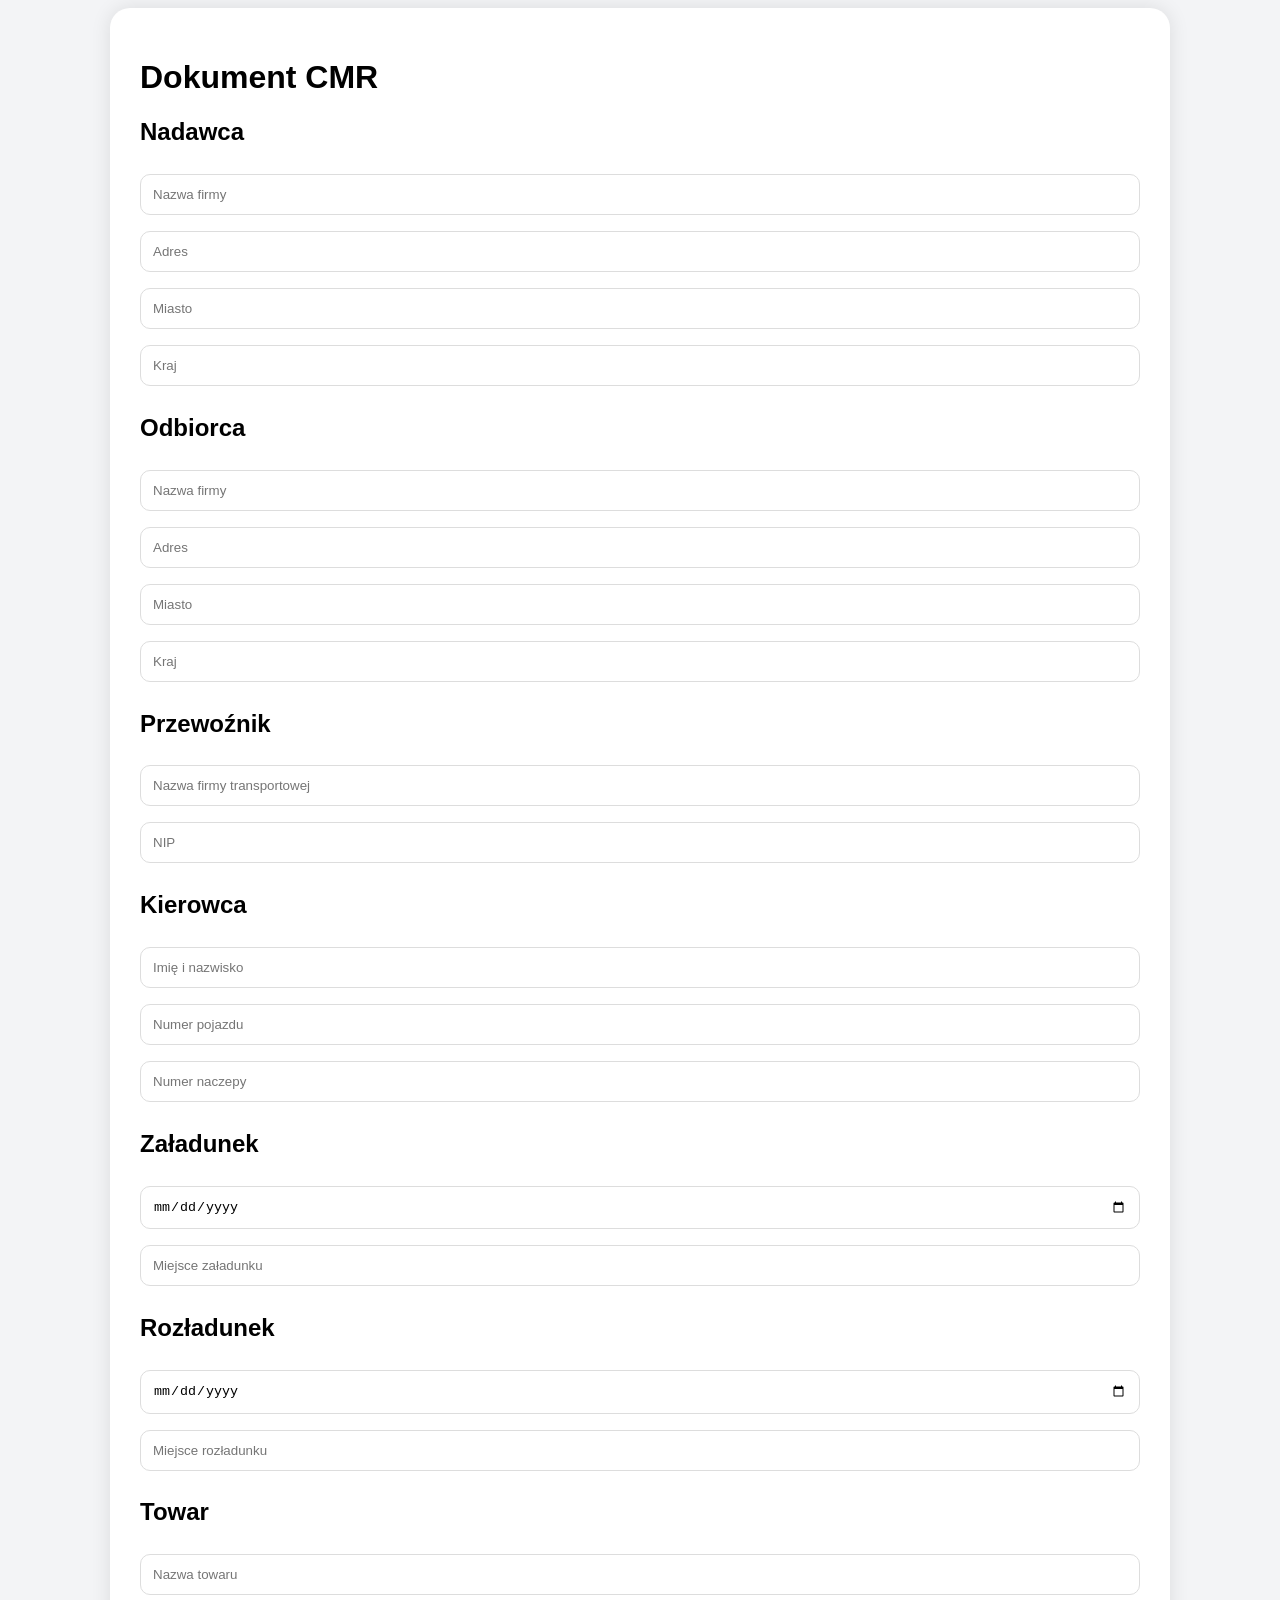
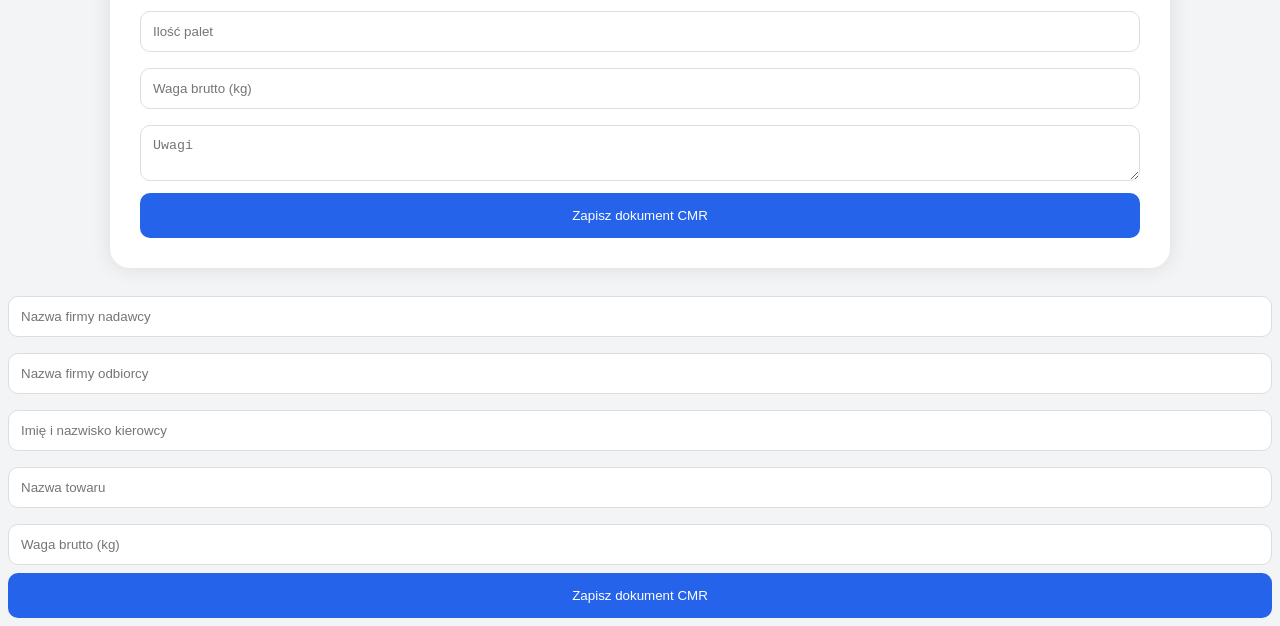
<file: cmr.html>
<!DOCTYPE html>
<html lang="pl">
<head>
<meta charset="UTF-8">
<meta name="viewport" content="width=device-width, initial-scale=1.0">
<title>Nowy CMR</title>
<link rel="stylesheet" href="style.css">
</head>
<body>

<div class="container">

<h1>Dokument CMR</h1>

<h2>Nadawca</h2>

<input type="text" placeholder="Nazwa firmy">
<input type="text" placeholder="Adres">
<input type="text" placeholder="Miasto">
<input type="text" placeholder="Kraj">

<h2>Odbiorca</h2>

<input type="text" placeholder="Nazwa firmy">
<input type="text" placeholder="Adres">
<input type="text" placeholder="Miasto">
<input type="text" placeholder="Kraj">

<h2>Przewoźnik</h2>

<input type="text" placeholder="Nazwa firmy transportowej">
<input type="text" placeholder="NIP">

<h2>Kierowca</h2>

<input type="text" placeholder="Imię i nazwisko">
<input type="text" placeholder="Numer pojazdu">
<input type="text" placeholder="Numer naczepy">

<h2>Załadunek</h2>

<input type="date">
<input type="text" placeholder="Miejsce załadunku">

<h2>Rozładunek</h2>

<input type="date">
<input type="text" placeholder="Miejsce rozładunku">

<h2>Towar</h2>

<input type="text" placeholder="Nazwa towaru">
<input type="number" placeholder="Ilość palet">
<input type="number" placeholder="Waga brutto (kg)">

<textarea placeholder="Uwagi"></textarea>

<button>Zapisz dokument CMR</button>

</div>

</body>
</html>
<h2 id="numerCMR"></h2>
<input id="nadawca" type="text" placeholder="Nazwa firmy nadawcy">

<input id="odbiorca" type="text" placeholder="Nazwa firmy odbiorcy">

<input id="kierowca" type="text" placeholder="Imię i nazwisko kierowcy">

<input id="towar" type="text" placeholder="Nazwa towaru">

<input id="waga" type="number" placeholder="Waga brutto (kg)">

<button onclick="zapiszCMR()">
Zapisz dokument CMR
</button>
</file>
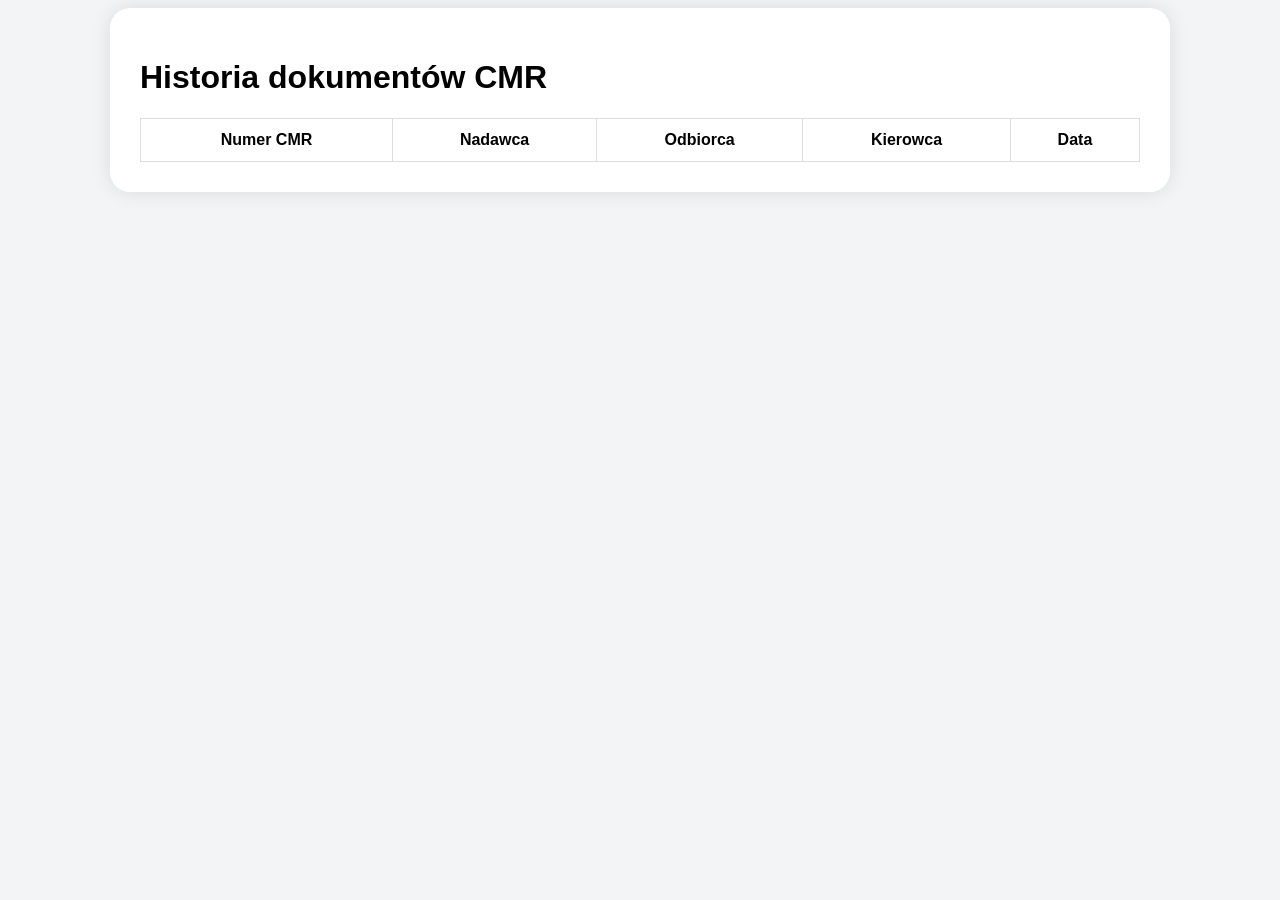
<file: historia.html>
<!DOCTYPE html>
<html lang="pl">
<head>
<meta charset="UTF-8">
<meta name="viewport" content="width=device-width, initial-scale=1.0">
<title>Historia CMR</title>
<link rel="stylesheet" href="style.css">
</head>
<body>

<div class="container">

<h1>Historia dokumentów CMR</h1>

<table>
<thead>
<tr>
<th>Numer CMR</th>
<th>Nadawca</th>
<th>Odbiorca</th>
<th>Kierowca</th>
<th>Data</th>
</tr>
</thead>

<tbody id="tabelaCMR">

</tbody>

</table>

</div>

<script src="script.js"></script>

</body>
</html>
<tbody id="listaCMR"></tbody>
</file>
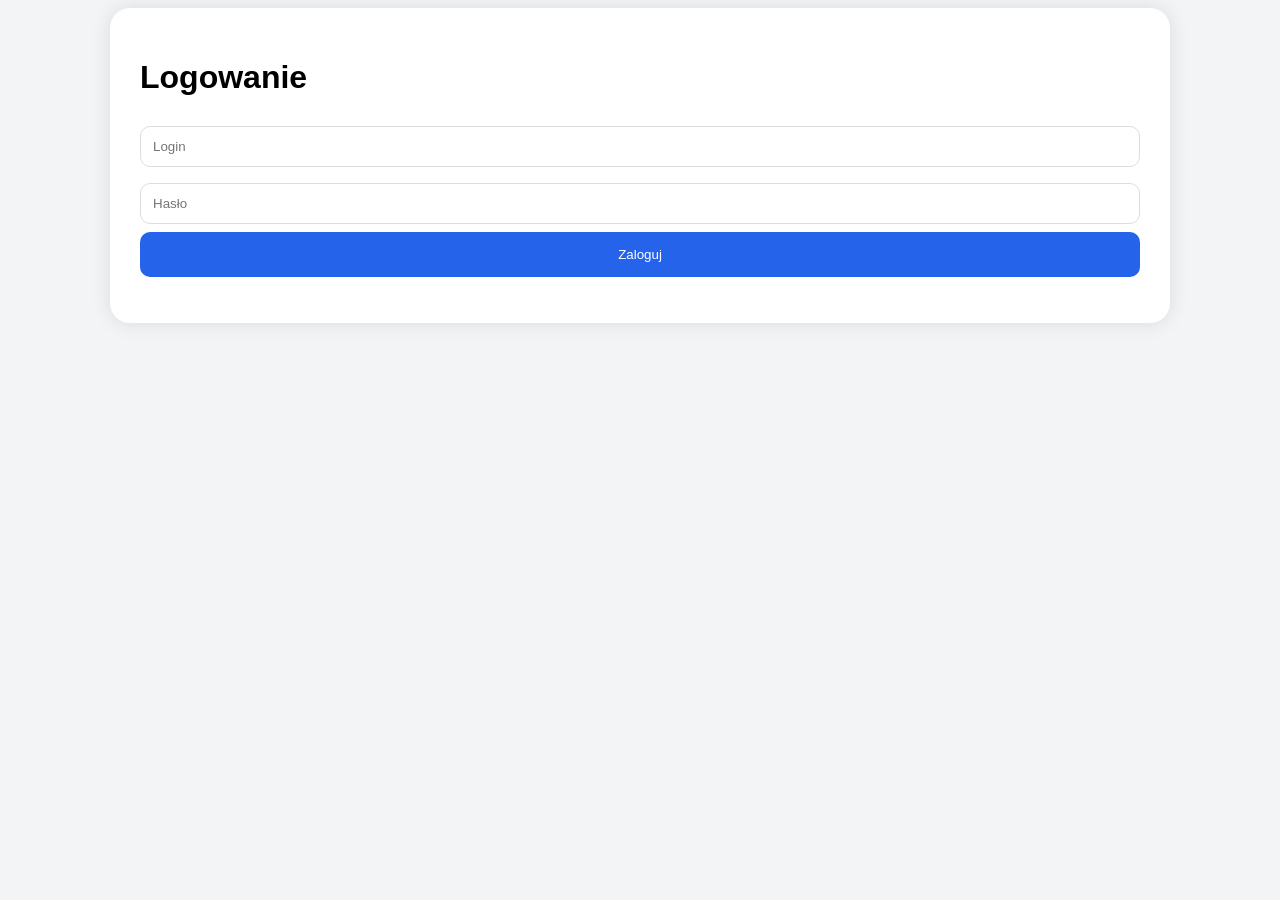
<file: login.html>
<!DOCTYPE html>
<html lang="pl">
<head>
<meta charset="UTF-8">
<meta name="viewport" content="width=device-width, initial-scale=1.0">
<title>Logowanie CMR</title>
<link rel="stylesheet" href="style.css">
</head>
<body>

<div class="container">
<h1>Logowanie</h1>

<input type="text" id="login" placeholder="Login">
<input type="password" id="haslo" placeholder="Hasło">

<button onclick="zaloguj()">Zaloguj</button>

<p id="blad"></p>
</div>

<script src="script.js"></script>

</body>
</html>
</file>
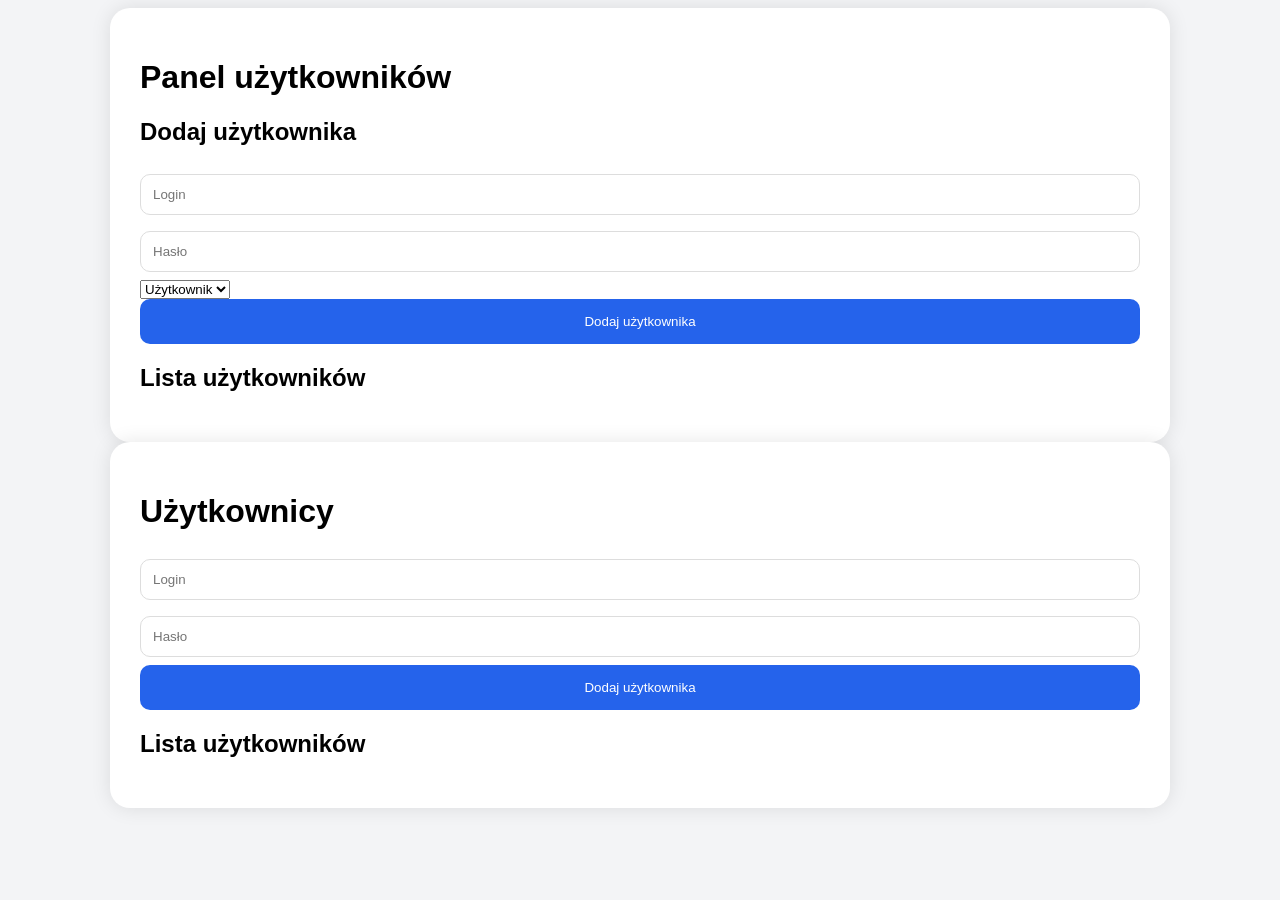
<file: users.html>
<!DOCTYPE html>
<html lang="pl">
<head>
<meta charset="UTF-8">
<title>Użytkownicy</title>
<link rel="stylesheet" href="style.css">
</head>
<body>

<div class="container">

<h1>Panel użytkowników</h1>

<h2>Dodaj użytkownika</h2>

<input type="text" id="loginUser" placeholder="Login">
<input type="password" id="hasloUser" placeholder="Hasło">

<select id="rolaUser">
    <option>Użytkownik</option>
    <option>Admin</option>
</select>

<button onclick="dodajUsera()">
Dodaj użytkownika
</button>

<h2>Lista użytkowników</h2>

<div id="listaUserow"></div>

</div>

<script src="script.js"></script>

</body>
</html>
<!DOCTYPE html>
<html lang="pl">
<head>
<meta charset="UTF-8">
<title>Użytkownicy</title>
<link rel="stylesheet" href="style.css">
</head>
<body>

<div class="container">

<h1>Użytkownicy</h1>

<input type="text" id="nowyLogin" placeholder="Login">
<input type="password" id="noweHaslo" placeholder="Hasło">

<button onclick="dodajUzytkownika()">
Dodaj użytkownika
</button>

<h2>Lista użytkowników</h2>

<div id="listaUserow"></div>

</div>

<script src="script.js"></script>

</body>
</html>
</file>
<file: style.css>
body{
    background:#f3f4f6;
    font-family:Arial,sans-serif;
}

.container{
    max-width:1000px;
    margin:auto;
    background:white;
    padding:30px;
    border-radius:20px;
    box-shadow:0 0 20px rgba(0,0,0,.1);
}

input, textarea{
    width:100%;
    padding:12px;
    margin:8px 0;
    border:1px solid #ddd;
    border-radius:10px;
    box-sizing:border-box;
}

button{
    background:#2563eb;
    color:white;
    border:none;
    padding:15px;
    width:100%;
    border-radius:10px;
    cursor:pointer;
}
table{
width:100%;
border-collapse:collapse;
}

th,td{
border:1px solid #ddd;
padding:12px;
text-align:center;
}

th{
background:white;
}
</file>
